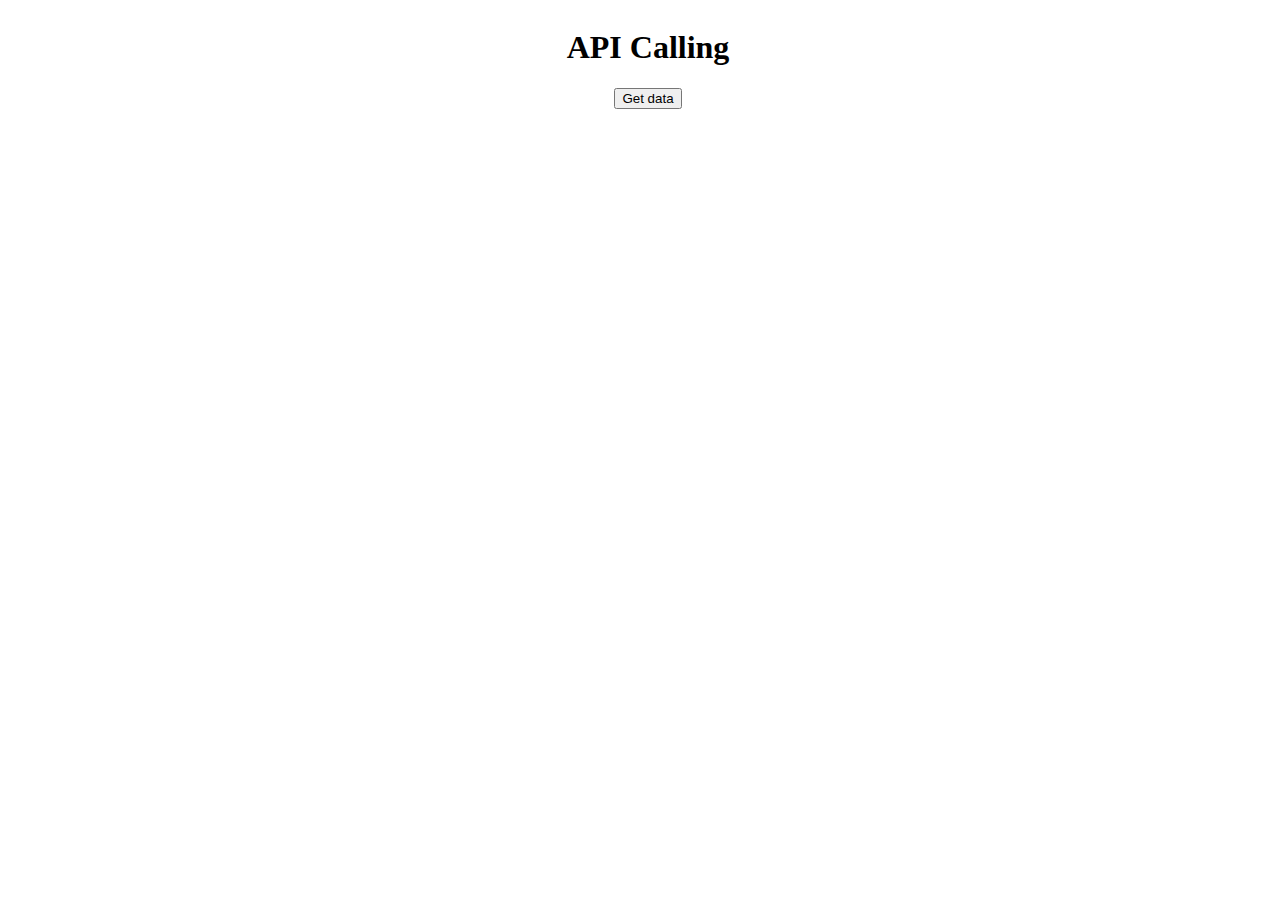
<file: API calling/index.html>
<!DOCTYPE html>
<html lang="en">
<head>
    <meta charset="UTF-8">
    <meta name="viewport" content="width=device-width, initial-scale=1.0">
    <title>API Calling</title>
    <style>
        body{
            display: flex;
            flex-direction: column;
            align-items: center;
            width: 100vw;
            height: 100vh;
        }
        ul{
            list-style-type: none;
            text-align: center;
            padding: 0
        }
        </style>
</head>
<body>
    <h1>API Calling</h1>
    <button id="get-data">Get data</button>
    <ul id="response"></ul>
</body>
<script src="script.js"></script>
</html>
</file>
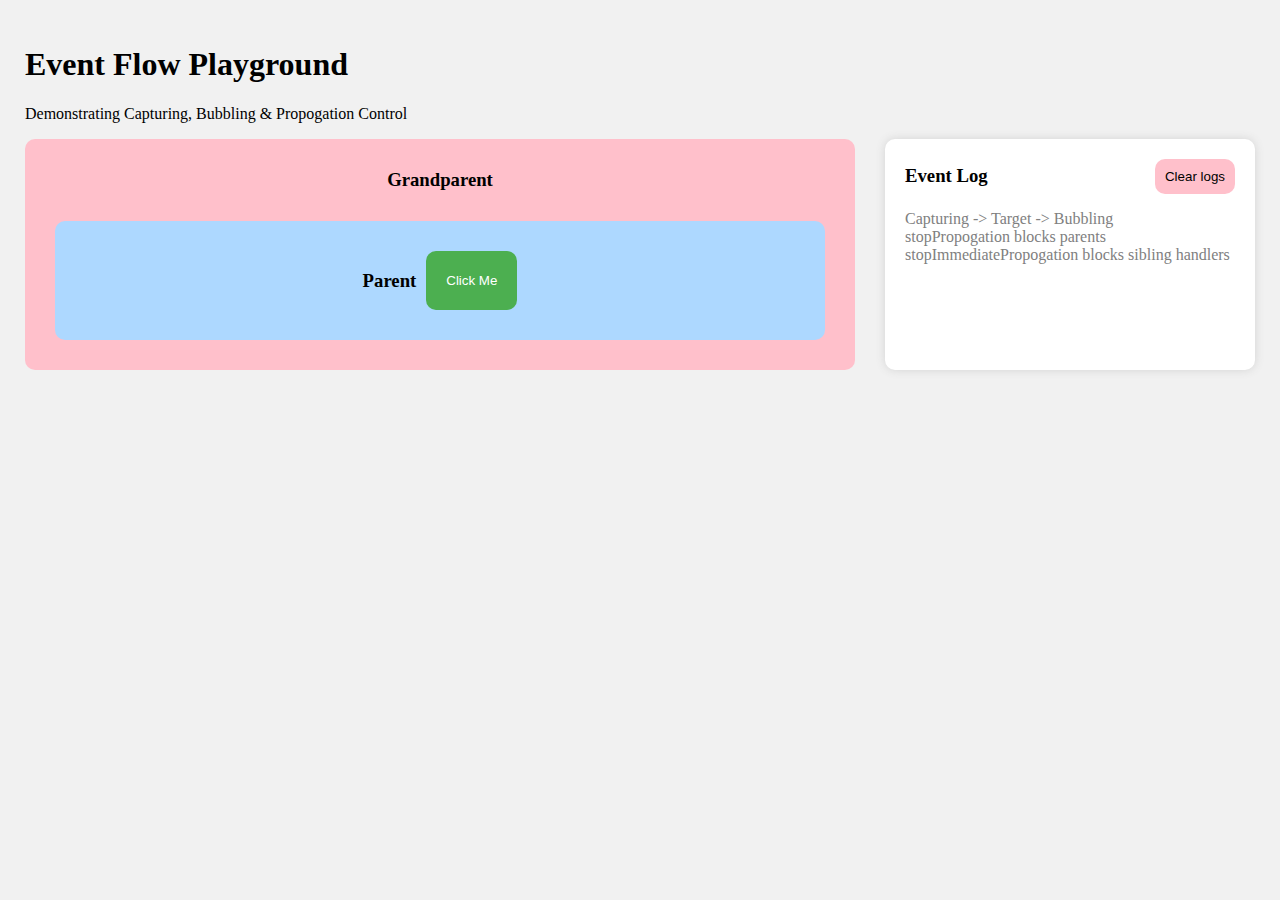
<file: Event Propogation/index.html>
<!DOCTYPE html>
<html lang="en">
<head>
    <meta charset="UTF-8">
    <meta name="viewport" content="width=device-width, initial-scale=1.0">
    <link rel="stylesheet" href="style.css">
    <title>Event Propogation</title>
</head>
<body>
    <div>
        <h1>Event Flow Playground</h1>
        <p>Demonstrating Capturing, Bubbling & Propogation Control</p>
    </div>
    <div class="main">
        <div class="grandparent">
            <h3>Grandparent</h3>
            <div class="parent">
                <h3>Parent</h3>
                <button class="child">Click Me</button>
            </div>
        </div>
        <div class="events">
            <div class="events-header">
                <h3>Event Log</h3>
                <button class="clear-logs">Clear logs</button>
            </div>
            <ul class="event-logs">
                
            </ul>
            <p>
                Capturing -> Target -> Bubbling<br>
                stopPropogation blocks parents<br>
                stopImmediatePropogation blocks sibling handlers
            </p>
        </div>
    </div>
</body>
<script src="script.js"></script>
</html>
</file>
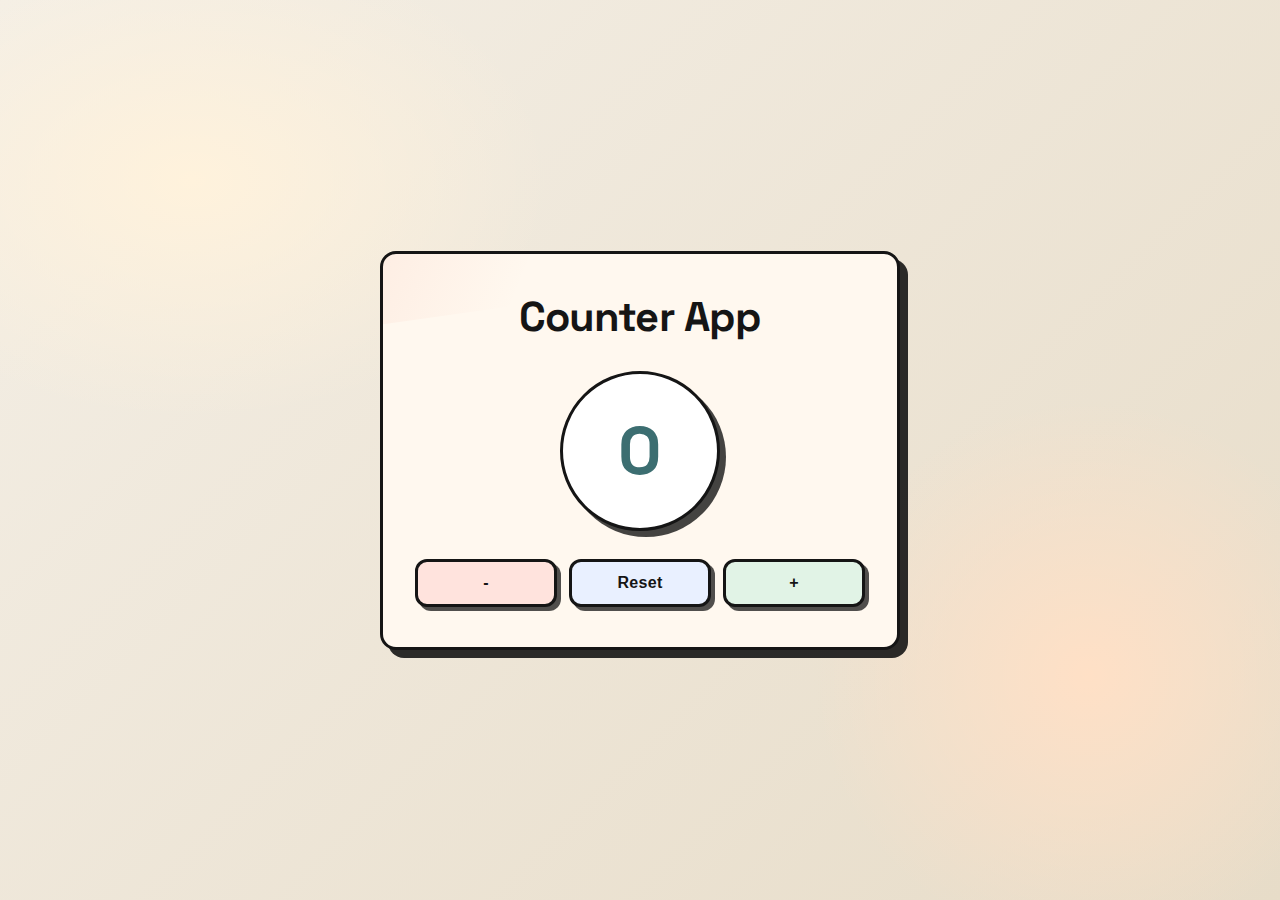
<file: Counter/HTML|CSS|JS/index.html>
<!DOCTYPE html>
<html lang="en">
<head>
  <meta charset="UTF-8">
  <meta name="viewport" content="width=device-width, initial-scale=1.0">
  <title>Counter App</title>
  <link rel="stylesheet" href="../style.css">
</head>
<body>
  <div class="container">
    <h1>Counter App</h1>
    <span class="counter">0</span>
    <div class="buttons">
      <button class="decrement">-</button>
      <button class="reset">Reset</button>
      <button class="increment">+</button>
    </div>
  </div>
  <script src="script.js"></script>
</body>
</html>
</file>
<file: Event Propogation/style.css>
body{
    display: flex;
    flex-direction: column;
    margin: 25px;
    background-color: rgb(241, 241, 241);
}

.main{
    display: flex;
    gap: 30px;
}

.grandparent{
    display: flex;
    flex-direction: column;
    align-items: center;
    padding: 30px;
    background-color: pink;
    border-radius: 10px;
    flex: 7;
    gap: 30px;
}
.grandparent>h3{
    margin: 0;
}
.parent{
    display: flex;
    gap: 10px;
    background-color: #add8ff;
    width: 100%;
    justify-content: center;
    padding: 30px;
    box-sizing: border-box;
    border-radius: 10px;
}
.child{
    background-color: #4caf50;
    border: none;
    padding: 20px;
    border-radius: 10px;
    color: white;
}
.events{
    flex: 3;
    background-color: white;
    padding: 20px;
    border-radius: 10px;
    box-shadow: 0 0 10px lightgray;
}
.events > p {
    color: gray;
}
.events-header{
    display: flex;
    justify-content: space-between;
}
.events-header h3{
    margin-top: auto;
    margin-bottom: auto;
}
.event-logs{
    list-style-type: none;
    padding: 0;
}
.clear-logs{
    border: none;
    background-color: pink;
    padding: 10px;
    border-radius: 10px;
}
</file>
<file: Counter/style.css>
@import url("https://fonts.googleapis.com/css2?family=Space+Grotesk:wght@400;600;700&display=swap");

:root {
  --bg: #f4efe6;
  --bg-accent: #e7dcc8;
  --ink: #151515;
  --ink-muted: #58524b;
  --card: #fff8ef;
  --border: #151515;
  --accent: #ef6f53;
  --accent-2: #3c6e71;
  --shadow: 8px 8px 0 rgba(21, 21, 21, 0.9);
}

* {
  box-sizing: border-box;
}

body {
  margin: 0;
  min-height: 100vh;
  font-family: "Space Grotesk", system-ui, -apple-system, sans-serif;
  color: var(--ink);
  background:
    radial-gradient(600px 400px at 15% 20%, #fff2dc 0%, transparent 60%),
    radial-gradient(500px 500px at 85% 75%, #ffe0c6 0%, transparent 55%),
    linear-gradient(135deg, var(--bg) 0%, var(--bg-accent) 100%);
  display: grid;
  place-items: center;
  padding: 32px 16px;
}

.container {
  width: min(520px, 92vw);
  padding: 36px 32px 40px;
  background: var(--card);
  border: 3px solid var(--border);
  box-shadow: var(--shadow);
  border-radius: 16px;
  text-align: center;
  position: relative;
  overflow: hidden;
}

.container::before {
  content: "";
  position: absolute;
  inset: -40% 40% auto -40%;
  height: 220px;
  background: linear-gradient(120deg, rgba(239, 111, 83, 0.2), transparent 70%);
  transform: rotate(-8deg);
}

h1 {
  margin: 0 0 18px;
  font-size: clamp(1.8rem, 2.4vw + 1.2rem, 2.6rem);
  letter-spacing: -0.02em;
}

.counter {
  display: inline-flex;
  align-items: center;
  justify-content: center;
  width: 160px;
  height: 160px;
  margin: 10px 0 28px;
  font-size: clamp(3rem, 6vw, 4.2rem);
  font-weight: 700;
  border-radius: 50%;
  border: 3px solid var(--border);
  background: #fff;
  box-shadow: 6px 6px 0 rgba(21, 21, 21, 0.8);
  color: var(--accent-2);
}

.buttons {
  display: grid;
  grid-template-columns: repeat(3, minmax(0, 1fr));
  gap: 12px;
}

button {
  border: 3px solid var(--border);
  background: #fff;
  color: var(--ink);
  padding: 12px 10px;
  font-size: 1rem;
  font-weight: 600;
  letter-spacing: 0.02em;
  border-radius: 12px;
  box-shadow: 4px 4px 0 rgba(21, 21, 21, 0.75);
  cursor: pointer;
  transition: transform 0.12s ease, box-shadow 0.12s ease, background 0.2s ease;
}

button:hover {
  transform: translate(-2px, -2px);
  box-shadow: 6px 6px 0 rgba(21, 21, 21, 0.8);
  background: #fff3e6;
}

button:active {
  transform: translate(1px, 1px);
  box-shadow: 2px 2px 0 rgba(21, 21, 21, 0.7);
}

.decrement {
  background: #ffe3dd;
}

.increment {
  background: #e1f3e6;
}

.reset {
  background: #e9f0ff;
}

.decrement:hover {
  background: #ffd2c8;
}

.increment:hover {
  background: #ccead6;
}

.reset:hover {
  background: #d8e6ff;
}

@media (max-width: 520px) {
  .container {
    padding: 28px 22px 32px;
  }

  .counter {
    width: 130px;
    height: 130px;
  }

  .buttons {
    grid-template-columns: 1fr;
  }
}
</file>
